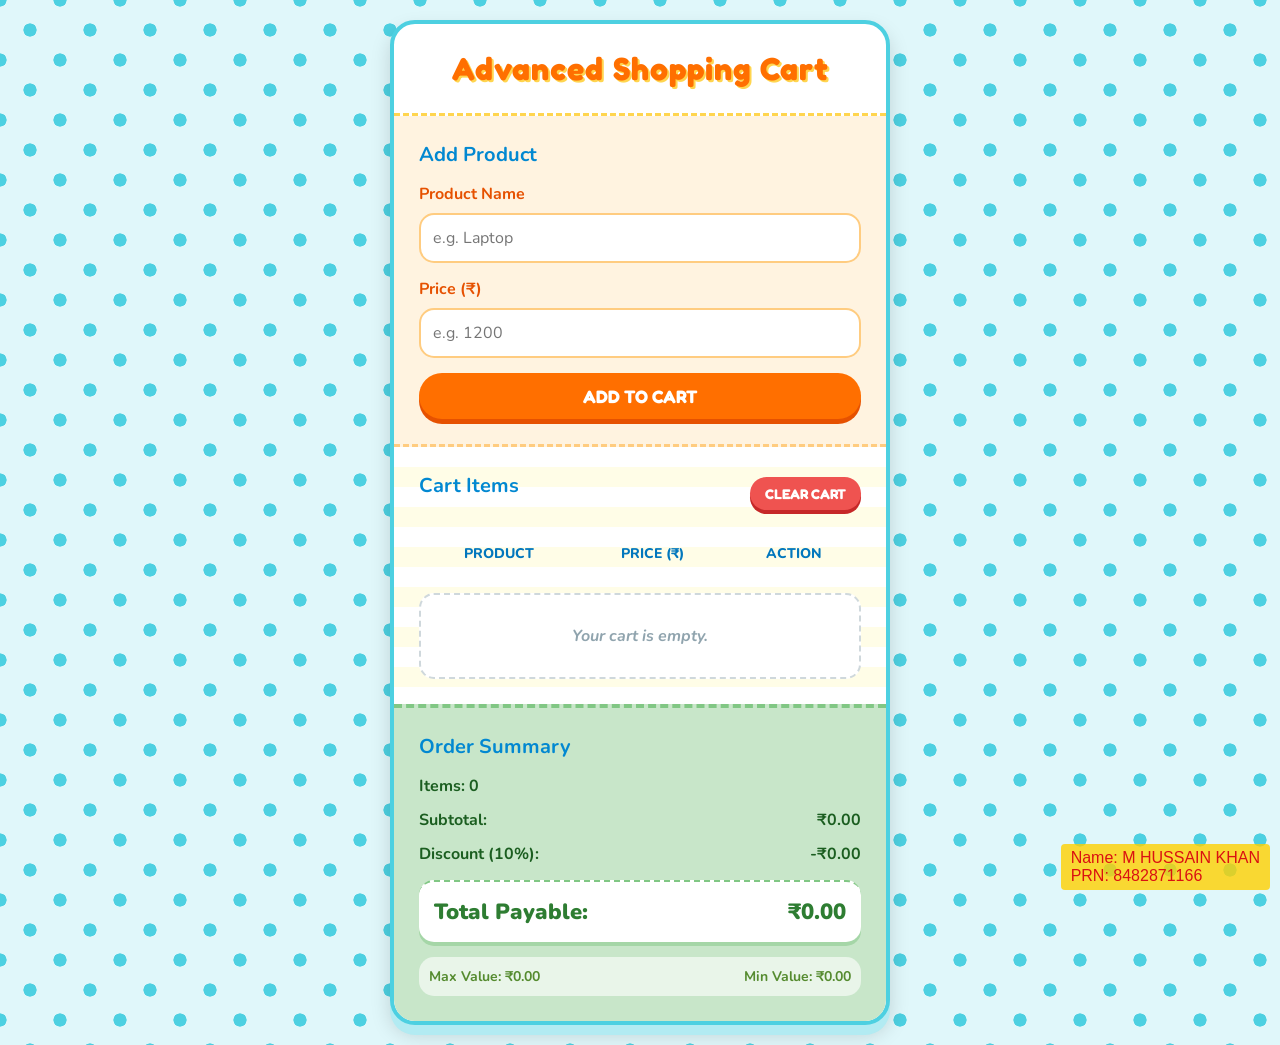
<file: index.html>
<!DOCTYPE html>
<html lang="en">
<head>
    <meta charset="UTF-8">
    <meta name="viewport" content="width=device-width, initial-scale=1.0">
    <title>Advanced Shopping Cart</title>
    <link rel="stylesheet" href="Style1.css">
</head>
<body>
    <div class="container">
        <h1>Advanced Shopping Cart</h1>
        
        <div class="input-section">
            <h3>Add Product</h3>
            <div class="form-group">
                <label>Product Name</label>
                <input type="text" id="productName" placeholder="e.g. Laptop">
            </div>
            <div class="form-group">
                <label>Price (₹)</label>
                <input type="number" id="productPrice" placeholder="e.g. 1200">
            </div>
            <button onclick="addToCart()">Add to Cart</button>
        </div>

        <div class="cart-section">
            <div class="cart-header">
                <h3>Cart Items</h3>
                <button class="clear-btn" onclick="clearCart()">Clear Cart</button>
            </div>
            <table>
                <thead>
                    <tr>
                        <th>Product</th>
                        <th>Price (₹)</th>
                        <th>Action</th>
                    </tr>
                </thead>
                <tbody id="cartTableBody">
                </tbody>
            </table>
            <p id="emptyMessage">Your cart is empty.</p>
        </div>

        <div class="summary-section">
            <h3>Order Summary</h3>
            <div class="summary-row">
                <span>Items: <span id="itemCount">0</span></span>
            </div>
            <div class="summary-row">
                <span>Subtotal:</span>
                <span>₹<span id="subtotal">0.00</span></span>
            </div>
            <div class="summary-row">
                <span>Discount (10%):</span>
                <span>-₹<span id="discount">0.00</span></span>
            </div>
            <div class="summary-row total">
                <span>Total Payable:</span>
                <span>₹<span id="total">0.00</span></span>
            </div>
            <div class="stats-row">
                <span>Max Value: ₹<span id="maxValue">0.00</span></span>
                <span>Min Value: ₹<span id="minValue">0.00</span></span>
            </div>
        </div>
    </div>
    <script src="script1.js"></script>
    <div style="position: fixed; bottom: 10px; right: 10px; font-family: sans-serif; fontsize: 14px; color: #da1111; background-color: rgba(255, 208, 0, 0.8); padding: 5px 10px;
border-radius: 4px; z-index: 1000;">
 Name: M HUSSAIN KHAN <br>
 PRN: 8482871166
</div> 
</body>
</html>
</file>
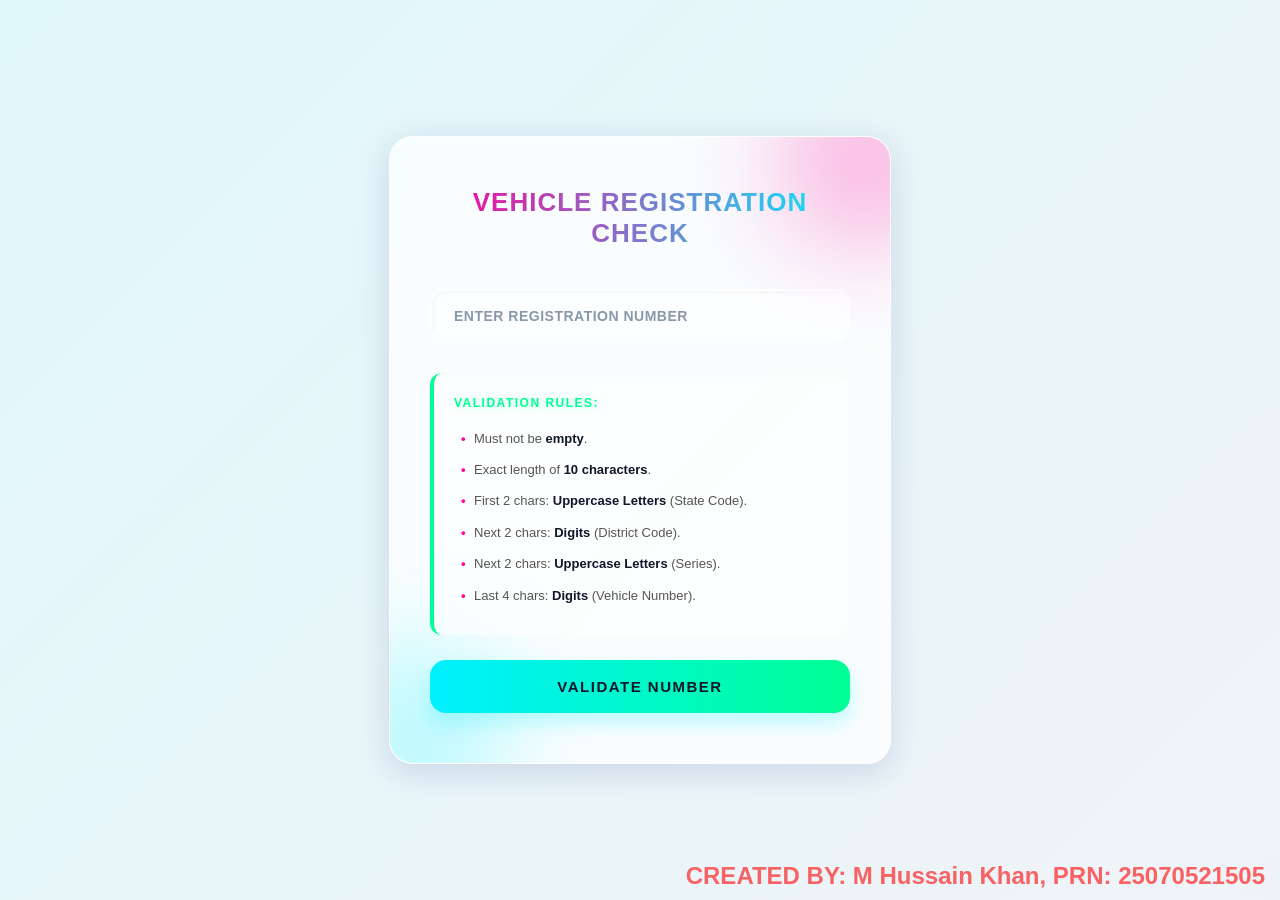
<file: P4_CS_JS_505/Valid_cs.html>
<!DOCTYPE html>
<html lang="en">
<head>
    <meta charset="UTF-8">
    <meta name="viewport" content="width=device-width, initial-scale=1.0">
    <title>Vehicle Registration Validation</title>
    <link rel="stylesheet" href="Valid_cs.css">
</head>
<body>
    <div class="container">
        <h2>Vehicle Registration Check</h2>
        <form id="vehicleForm">
            <div class="input-group">
                <input type="text" id="regNumber" name="regNumber" placeholder=" " maxlength="10" autocomplete="off">
                <label for="regNumber">Enter Registration Number</label>
            </div>
            
            <div class="rules-box">
                <h4>Validation Rules:</h4>
                <ul id="rulesList">
              
                </ul>
            </div>

            <div id="errorMessage" class="message error"></div>
            <div id="successMessage" class="message success"></div>
            
            <button type="submit">Validate Number</button>
        </form>
    </div>
    <script src="Valid_cs.js"></script>
    <div style="position: fixed; bottom: 10px; right: 15px; color: rgba(255, 0, 0, 0.6); font-size: 24px; font-weight: bold; z-index: 1000;">
    CREATED BY: M Hussain Khan, 
    PRN: 25070521505
  </div>
</body>
</html>
</file>
<file: Style1.css>
@import url('https://fonts.googleapis.com/css2?family=Fredoka+One&family=Nunito:wght@400;700&display=swap');

* {
    margin: 0;
    padding: 0;
    box-sizing: border-box;
    font-family: 'Nunito', sans-serif;
}

body {
    background-color: #E0F7FA;
    background-image: radial-gradient(#4DD0E1 15%, transparent 16%), radial-gradient(#4DD0E1 15%, transparent 16%);
    background-size: 60px 60px;
    background-position: 0 0, 30px 30px;
    display: flex;
    justify-content: center;
    padding: 20px;
    min-height: 100vh;
}

.container {
    background-color: #ffffff;
    width: 100%;
    max-width: 500px;
    border-radius: 25px;
    box-shadow: 0 10px 0 #B2EBF2, 0 10px 20px rgba(0,0,0,0.15);
    overflow: hidden;
    border: 4px solid #4DD0E1;
}

h1 {
    text-align: center;
    padding: 25px;
    color: #FF6F00;
    font-family: 'Fredoka One', cursive;
    font-size: 32px;
    text-shadow: 2px 2px 0px #FFD54F;
    border-bottom: 3px dashed #FFD54F;
    letter-spacing: 1px;
}

h3 {
    font-size: 20px;
    color: #0288D1;
    margin-bottom: 15px;
    font-weight: 700;
}

.input-section {
    background-color: #FFF3E0;
    padding: 25px;
    border-bottom: 3px dashed #FFCC80;
}

.form-group {
    margin-bottom: 15px;
}

.form-group label {
    display: block;
    margin-bottom: 8px;
    font-size: 16px;
    color: #E65100;
    font-weight: bold;
}

input {
    width: 100%;
    padding: 12px;
    border: 2px solid #FFCC80;
    border-radius: 15px;
    font-size: 16px;
    background-color: #fff;
    transition: all 0.3s;
    outline: none;
}

input:focus {
    border-color: #FF6F00;
    box-shadow: 0 0 8px rgba(255, 111, 0, 0.3);
    transform: scale(1.02);
}

button {
    width: 100%;
    padding: 12px;
    background-color: #FF6F00;
    color: white;
    border: none;
    border-radius: 50px;
    cursor: pointer;
    font-size: 18px;
    font-weight: bold;
    font-family: 'Fredoka One', cursive;
    box-shadow: 0 5px 0 #E65100;
    transition: all 0.2s;
    text-transform: uppercase;
}

button:hover {
    background-color: #FF8F00;
    transform: translateY(-2px);
    box-shadow: 0 7px 0 #E65100;
}

button:active {
    transform: translateY(2px);
    box-shadow: 0 2px 0 #E65100;
}

.cart-section {
    padding: 25px;
    background-image: linear-gradient(#fff 50%, #FFFDE7 50%);
    background-size: 100% 40px;
}

.cart-header {
    display: flex;
    justify-content: space-between;
    align-items: center;
    margin-bottom: 15px;
}

.clear-btn {
    width: auto;
    padding: 8px 15px;
    background-color: #EF5350;
    font-size: 14px;
    border-radius: 20px;
    box-shadow: 0 4px 0 #C62828;
}

.clear-btn:hover {
    background-color: #F44336;
    box-shadow: 0 6px 0 #C62828;
    transform: translateY(-1px);
}

table {
    width: 100%;
    border-collapse: separate;
    border-spacing: 0 5px;
    margin-bottom: 15px;
}

th {
    color: #0277BD;
    font-weight: 800;
    text-transform: uppercase;
    font-size: 14px;
    padding: 10px;
}

td {
    background-color: #E1F5FE;
    padding: 12px;
    font-size: 15px;
    color: #333;
    font-weight: 600;
}

td:first-child { border-top-left-radius: 15px; border-bottom-left-radius: 15px; }
td:last-child { border-top-right-radius: 15px; border-bottom-right-radius: 15px; text-align: right; }

.remove-btn {
    background-color: #FFCA28;
    color: #5D4037;
    padding: 6px 12px;
    font-size: 12px;
    width: auto;
    border-radius: 20px;
    box-shadow: 0 3px 0 #FFA000;
    font-family: 'Nunito', sans-serif;
    font-weight: bold;
}

.remove-btn:hover {
    background-color: #FFD54F;
    box-shadow: 0 5px 0 #FFA000;
    transform: translateY(-1px);
}

#emptyMessage {
    text-align: center;
    color: #90A4AE;
    font-style: italic;
    font-weight: bold;
    font-size: 16px;
    padding: 30px 0;
    background: #fff;
    border-radius: 15px;
    border: 2px dashed #CFD8DC;
}

.summary-section {
    background-color: #C8E6C9;
    padding: 25px;
    border-top: 4px dashed #81C784;
    border-radius: 0 0 20px 20px;
}

.summary-row {
    display: flex;
    justify-content: space-between;
    margin-bottom: 12px;
    font-size: 16px;
    color: #1B5E20;
    font-weight: 700;
}

.summary-row.total {
    font-weight: 900;
    font-size: 22px;
    margin-top: 15px;
    border-top: 2px dashed #81C784;
    padding-top: 15px;
    color: #2E7D32;
    background: #fff;
    padding: 15px;
    border-radius: 15px;
    box-shadow: 0 4px 0 #A5D6A7;
}

.stats-row {
    display: flex;
    justify-content: space-between;
    margin-top: 15px;
    font-size: 14px;
    color: #558B2F;
    background: rgba(255,255,255,0.6);
    padding: 10px;
    border-radius: 15px;
    font-weight: bold;
}
</file>
<file: P4_CS_JS_505/Valid_cs.css>
:root {
  
    --neon-cyan: #00F0FF;
    --electric-pink: #FF0099;
    --vivid-green: #00FF94;
    --deep-space: #0F172A; 
    --pure-white: #FFFFFF;
    --glass-bg: rgba(255, 255, 255, 0.75);
    --glass-border: rgba(255, 255, 255, 0.9);
    --soft-shadow: 0 8px 32px 0 rgba(31, 38, 135, 0.15);
}

body {
    font-family: 'Segoe UI', Roboto, Helvetica, Arial, sans-serif;
   
    background: linear-gradient(135deg, #e0f7fa 0%, #fff0f5 50%, #e0fff4 100%);
    background-size: 400% 400%;
    animation: gradientBG 15s ease infinite;
    display: flex;
    justify-content: center;
    align-items: center;
    min-height: 100vh;
    margin: 0;
    color: var(--deep-space);
}

@keyframes gradientBG {
    0% { background-position: 0% 50%; }
    50% { background-position: 100% 50%; }
    100% { background-position: 0% 50%; }
}

.container {
    
    background: var(--glass-bg);
    backdrop-filter: blur(16px);
    -webkit-backdrop-filter: blur(16px);
    padding: 50px 40px;
    border-radius: 24px;
    border: 1px solid var(--glass-border);
    box-shadow: var(--soft-shadow);
    width: 100%;
    max-width: 420px;
    position: relative;
    overflow: hidden;
    animation: fadeIn 0.8s ease-out;
}


.container::before {
    content: '';
    position: absolute;
    top: -50px;
    right: -50px;
    width: 150px;
    height: 150px;
    background: var(--electric-pink);
    filter: blur(60px);
    opacity: 0.4;
    border-radius: 50%;
    z-index: -1;
}

.container::after {
    content: '';
    position: absolute;
    bottom: -50px;
    left: -50px;
    width: 150px;
    height: 150px;
    background: var(--neon-cyan);
    filter: blur(60px);
    opacity: 0.4;
    border-radius: 50%;
    z-index: -1;
}

h2 {
    text-align: center;
    background: linear-gradient(90deg, var(--electric-pink), var(--neon-cyan));
    -webkit-background-clip: text;
    -webkit-text-fill-color: transparent;
    margin: 0 0 40px 0;
    font-weight: 800;
    letter-spacing: 1px;
    text-transform: uppercase;
    font-size: 26px;
}

.input-group {
    position: relative;
    margin-bottom: 30px;
}

input {
    width: 100%;
    padding: 16px 20px;
    border: 2px solid transparent;
    background: rgba(255, 255, 255, 0.6);
    border-radius: 16px;
    font-size: 16px;
    color: var(--deep-space);
    text-transform: uppercase;
    outline: none;
    transition: all 0.3s ease;
    text-align: center;
    font-weight: 700;
    box-sizing: border-box;
    box-shadow: inset 2px 2px 5px rgba(0,0,0,0.03);
}

input:focus {
    background: var(--pure-white);
    border-color: var(--neon-cyan);
    box-shadow: 0 0 15px rgba(0, 240, 255, 0.3);
    transform: translateY(-2px);
}

label {
    position: absolute;
    left: 20px;
    top: 50%;
    transform: translateY(-50%);
    color: #8898aa;
    font-size: 14px;
    pointer-events: none;
    transition: 0.3s ease all;
    text-transform: uppercase;
    font-weight: 600;
    letter-spacing: 0.5px;
    background: transparent;
    padding: 0 4px;
}

input:focus + label,
input:not(:placeholder-shown) + label {
    top: 0;
    font-size: 11px;
    color: var(--electric-pink);
    background: var(--pure-white);
    border-radius: 4px;
    font-weight: 700;
}

.rules-box {
    background: rgba(255, 255, 255, 0.5);
    border-left: 4px solid var(--vivid-green);
    padding: 20px;
    margin-bottom: 25px;
    font-size: 13px;
    color: #555;
    line-height: 1.8;
    border-radius: 12px;
    box-shadow: inset 0 2px 5px rgba(0,0,0,0.02);
}

.rules-box h4 {
    margin: 0 0 12px 0;
    font-size: 12px;
    color: var(--vivid-green);
    text-transform: uppercase;
    letter-spacing: 1.5px;
    font-weight: 800;
    text-shadow: 0 0 10px rgba(0, 255, 148, 0.3);
}

.rules-box ul {
    margin: 0;
    padding-left: 20px;
    list-style-type: none;
}

.rules-box li {
    margin-bottom: 8px;
    position: relative;
}

.rules-box li::before {
    content: "•";
    color: var(--electric-pink);
    font-weight: bold;
    display: inline-block;
    width: 1em;
    margin-left: -1em;
}

.rules-box li strong {
    color: var(--deep-space);
    font-weight: 700;
}

.message {
    padding: 15px;
    margin-bottom: 20px;
    font-size: 14px;
    font-weight: 700;
    display: none;
    text-align: center;
    letter-spacing: 0.5px;
    animation: slideDown 0.4s ease;
    border-radius: 12px;
    border: 1px solid transparent;
}

.error {
    background: rgba(255, 0, 153, 0.1);
    color: var(--electric-pink);
    border-color: rgba(255, 0, 153, 0.3);
    box-shadow: 0 4px 15px rgba(255, 0, 153, 0.15);
}

.success {
    background: rgba(0, 255, 148, 0.15);
    color: #00cc76;
    border-color: rgba(0, 255, 148, 0.4);
    box-shadow: 0 4px 15px rgba(0, 255, 148, 0.2);
}

button {
    width: 100%;
    padding: 18px;
    background: linear-gradient(90deg, var(--neon-cyan), var(--vivid-green));
    color: var(--deep-space);
    border: none;
    border-radius: 16px;
    font-size: 15px;
    font-weight: 800;
    cursor: pointer;
    transition: all 0.3s ease;
    text-transform: uppercase;
    letter-spacing: 1.5px;
    position: relative;
    overflow: hidden;
    box-shadow: 0 10px 20px rgba(0, 240, 255, 0.25);
}

button:hover {
    transform: translateY(-3px);
    box-shadow: 0 15px 30px rgba(0, 255, 148, 0.35);
    filter: brightness(1.05);
}

button:active {
    transform: translateY(1px);
    box-shadow: 0 5px 10px rgba(0, 240, 255, 0.2);
}

@keyframes fadeIn {
    from { opacity: 0; transform: translateY(20px); }
    to { opacity: 1; transform: translateY(0); }
}

@keyframes slideDown {
    from { opacity: 0; transform: translateY(-15px); }
    to { opacity: 1; transform: translateY(0); }
}

@media (max-width: 480px) {
    .container {
        padding: 40px 25px;
        margin: 20px;
    }
}
</file>
